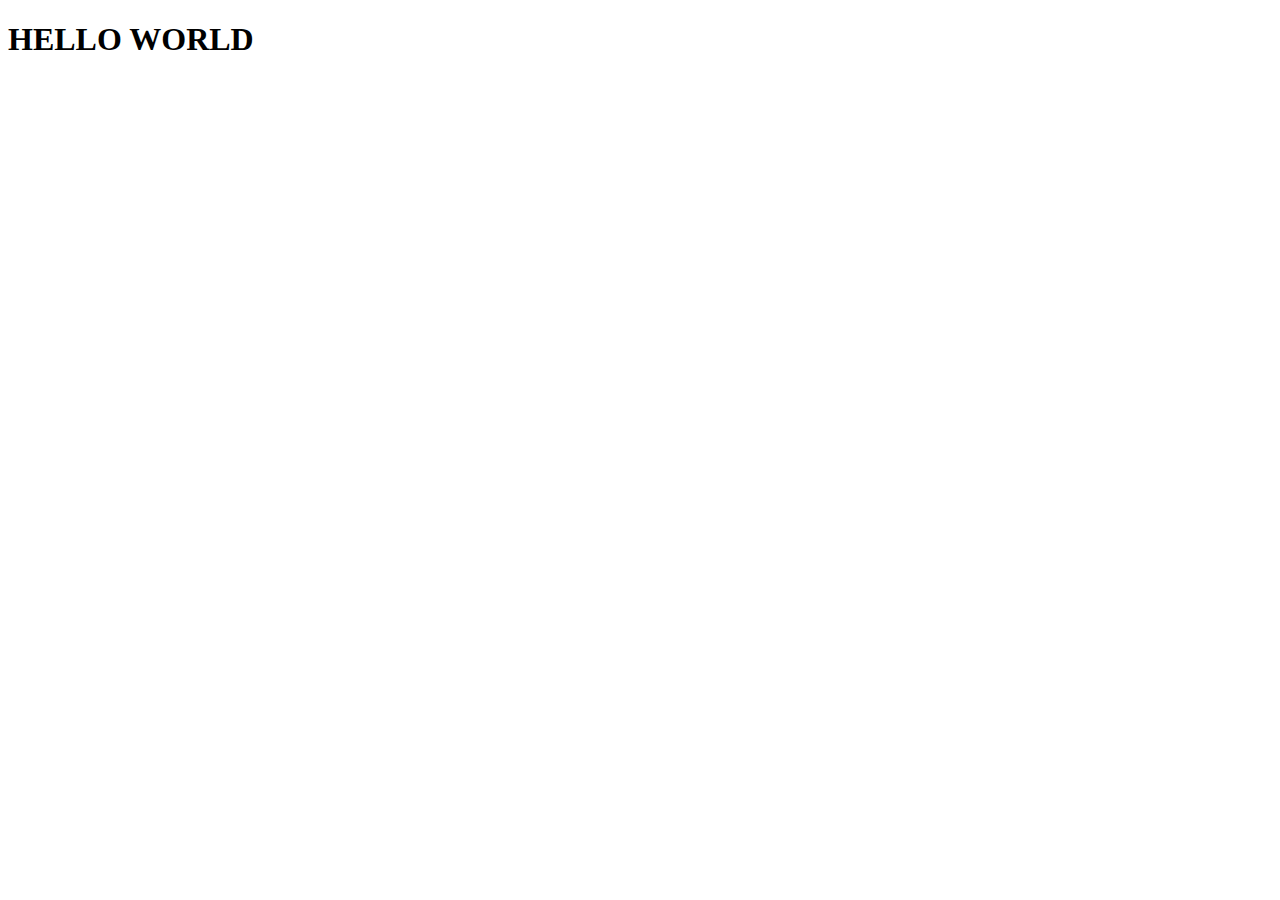
<file: Index.html>
<!DOCTYPE html>
<html lang="en">
<head>
    <meta charset="UTF-8">
    <meta name="viewport" content="width=device-width, initial-scale=1.0">
    <title>Document</title>
</head>
<body>
    <H1>HELLO WORLD</H1>
</body>
</html>
</file>
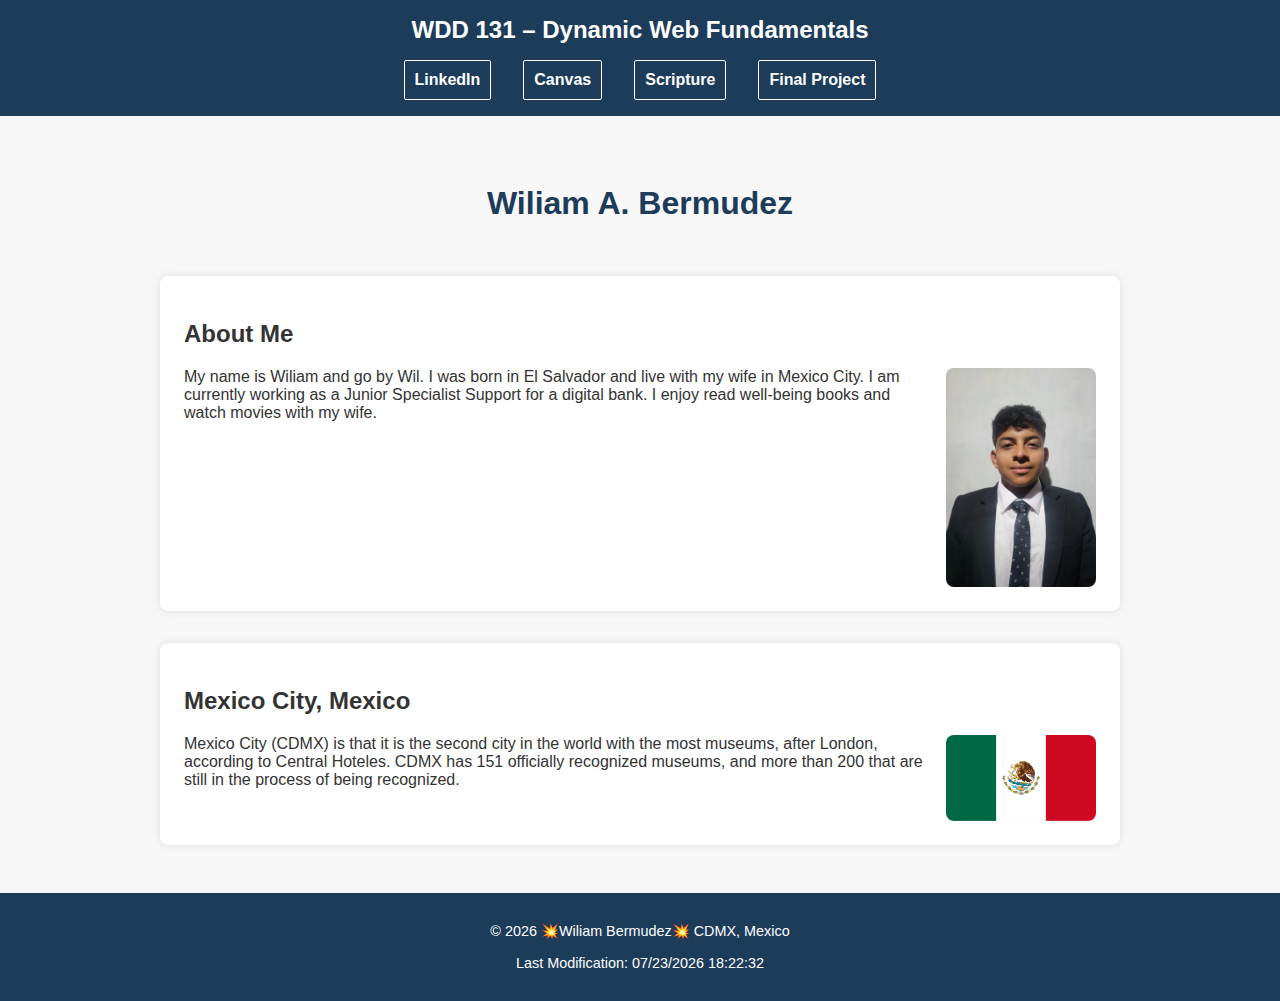
<file: index.html>
<!DOCTYPE html>
<html lang="en">
<head>
    <meta charset="UTF-8">
    <meta name="viewport" content="width=device-width, initial-scale=1.0">
    <meta name="author" content="Wiliam Bermudez">
    <link rel="stylesheet" href="styles/base.css" />
    <meta name="description" content="Home page of the following projet on the WDD 131 – Dynamic Web Fundamentals course by Wiliam Bermudez.
      It provides a brief review of everything to be discused later on focused on my  personal information">
    <title>WDD 131 – Dynamic Web Fundamentals – Wiliam Bermudez</title>
    <script src="scripts/getdates.js" defer></script>
</head>
<body>
    <header>
    <span id="course-title">WDD 131 – Dynamic Web Fundamentals</span>
    <nav>
      <a href="https://linkedin.com" target="_blank">LinkedIn</a>
      <a href="https://byupw.instructure.com/" target="_blank">Canvas</a>
      <a href="https://www.churchofjesuschrist.org/study/scriptures/bofm/1-ne/3?lang=eng&id=p7#p7" target="_blank">Scripture</a>
      <a href="#">Final Project</a>
    </nav>
  </header>

    <main>
      <h1>Wiliam A. Bermudez</h1>

      <section class="card">
        <h2>About Me</h2>
        <img src="images/Wiliam_Bermudez.jpg" alt="Wiliam Bermudez" />
        <p>My name is Wiliam and go by Wil. I was born in El Salvador and live with my wife in Mexico City.
          I am currently working as a Junior Specialist Support for a digital bank. I enjoy read well-being books and watch
          movies with my wife.</p>
      </section>

      <section class="card">
        <h2>Mexico City, Mexico</h2>
        <img src="images/Flag_of_Mexico.png" alt="Official Flag of Mexico" />
        <p>Mexico City (CDMX) is that it is the second city in the world with the most museums, after London,
           according to Central Hoteles. CDMX   has 151 officially recognized museums, and more than 200 that 
           are still in the process of being recognized.</p>
      </section>
    </main>

    <footer>
    <p>&copy; <span id="currentyear"></span> 💥Wiliam Bermudez💥 CDMX, Mexico</p>
    <p id="lastModified"></p>
  </footer>

</body>
</html>
</file>
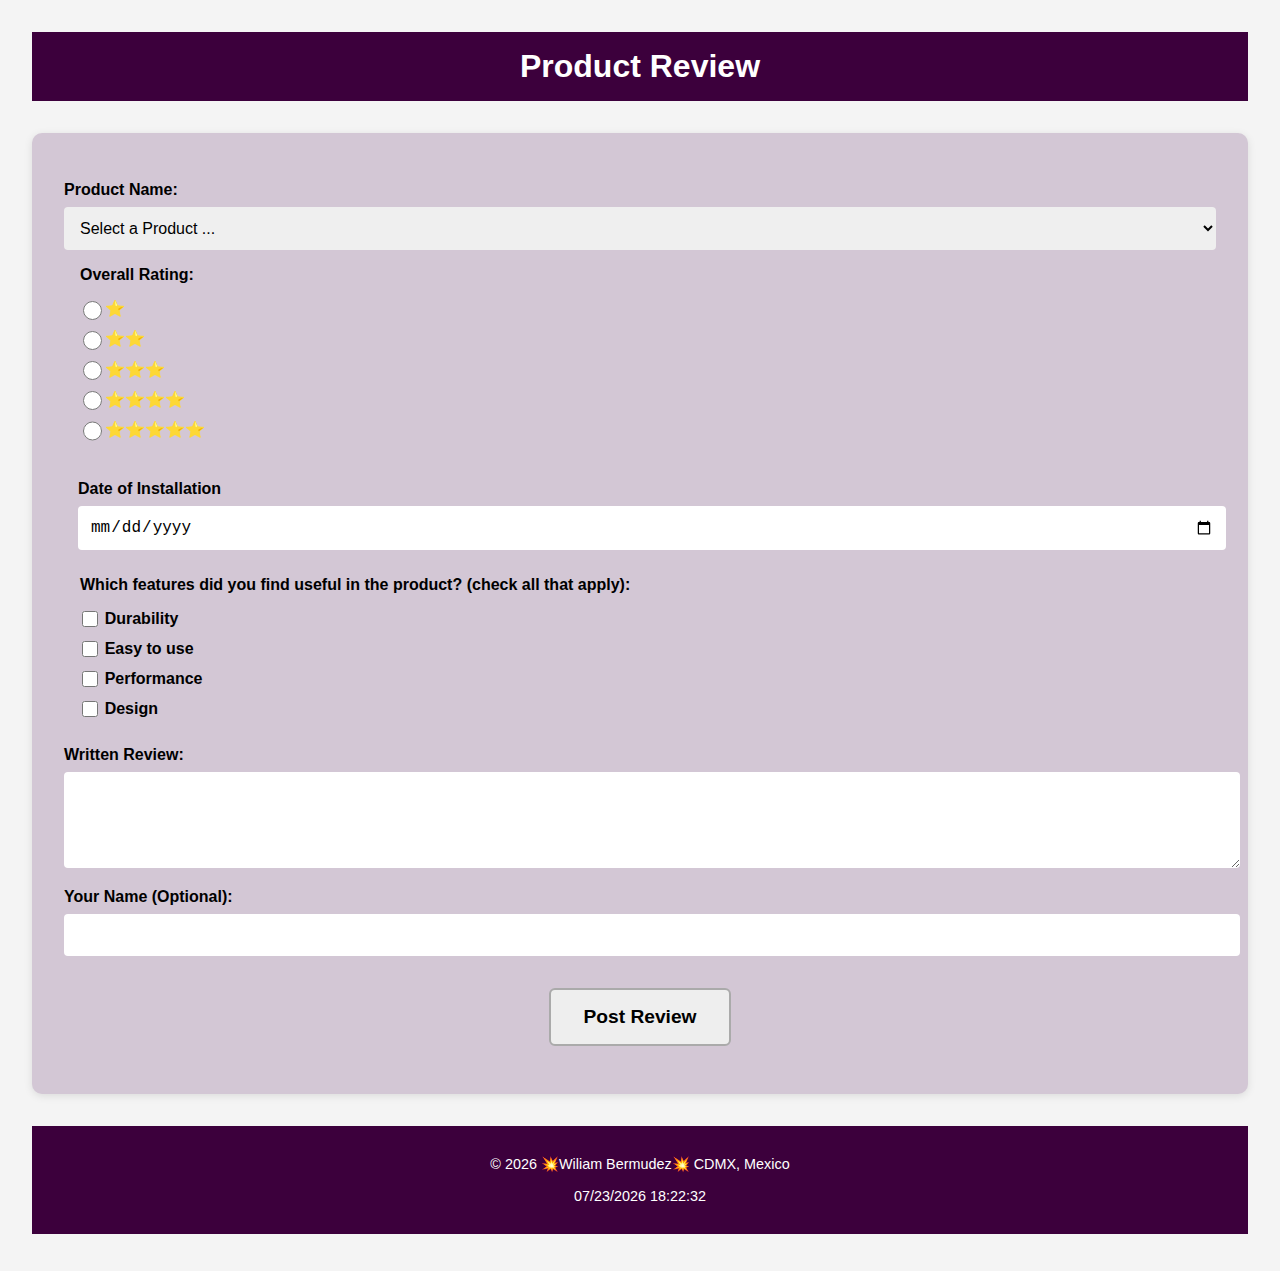
<file: form.html>
<!DOCTYPE html>
<html lang="en">
<head>
    <meta charset="UTF-8">
  <link rel="preconnect" href="https://fonts.googleapis.com">
  <link rel="preconnect" href="https://fonts.gstatic.com" crossorigin>
  <link href="https://fonts.googleapis.com/css2?family=Audiowide&family=Big+Shoulders:opsz,wght@10..72,100..900&family=Figtree:ital,wght@0,300..900;1,300..900&family=Lexend:wght@100..900&family=Montserrat:ital,wght@0,100..900;1,100..900&family=Quantico:ital,wght@0,400;0,700;1,400;1,700&display=swap" rel="stylesheet">
  <meta name="viewport" content="width=device-width, initial-scale=1.0">
  <meta name="author" content="Wiliam Bermudez">
  <meta name="description" content="The following page will show a form that allows you to send a revew about some products you may choose">
  <title>Product review</title>

  <link rel="stylesheet" href="styles/form.css">

  <script src="scripts/form.js" defer ></script>
</head>
<body>

        <h1>Product Review</h1>

    <form action="review.html" method="get">

    <label for="productName" id="tittle">Product Name:</label>
    <select id="productName" name="productName" required>
      <option value="" disabled selected>Select a Product ...</option>
      
    </select>
    
     <fieldset>
      <legend>Overall Rating:</legend>
      <label><input type="radio" name="rating" id="rating1" value="1" required /> ⭐</label>
      <label><input type="radio" name="rating" id="rating2" value="2"/> ⭐⭐</label>
      <label><input type="radio" name="rating" id="rating3" value="3"/> ⭐⭐⭐</label>
      <label><input type="radio" name="rating" id="rating4" value="4"/> ⭐⭐⭐⭐</label>
      <label><input type="radio" name="rating" id="rating5" value="5"/> ⭐⭐⭐⭐⭐</label>
    </fieldset>

    <fieldset>
        <label for="dateInstal">Date of Installation</label>
        <input type="date" name="dateInstal" id="dateInstal"  autocomplete="name" >
    </fieldset>
    
    <fieldset>
        <legend>Which features did you find useful in the product?
            (check all that apply):</legend>
        <label><input type="checkbox" id="feature2" name="features" value="durability" /> Durability</label>
        <label><input type="checkbox" id="feature1" name="features"  value="easy-to-use"> Easy to use</label>
        <label><input type="checkbox" id="feature3" name="features" value="performance" /> Performance</label>
        <label><input type="checkbox" id="feature4" name="features" value="design" /> Design</label>
    </fieldset>

    <label for="reviewText">Written Review:</label>
    <textarea id="reviewText" name="reviewText" rows="4" cols="40"></textarea>

    <label for="userName">Your Name (Optional):</label>
    <input type="text" id="userName" name="userName"  autocomplete="off" />

    
    <input type="submit" value="Post Review"/>
  </form>

  </form>



  <footer>
 <p>&copy; <span id="currentyear"></span> 💥Wiliam Bermudez💥 CDMX, Mexico</p>
    <p id="lastModified"></p>
  </footer>
</body>
</html>
</file>
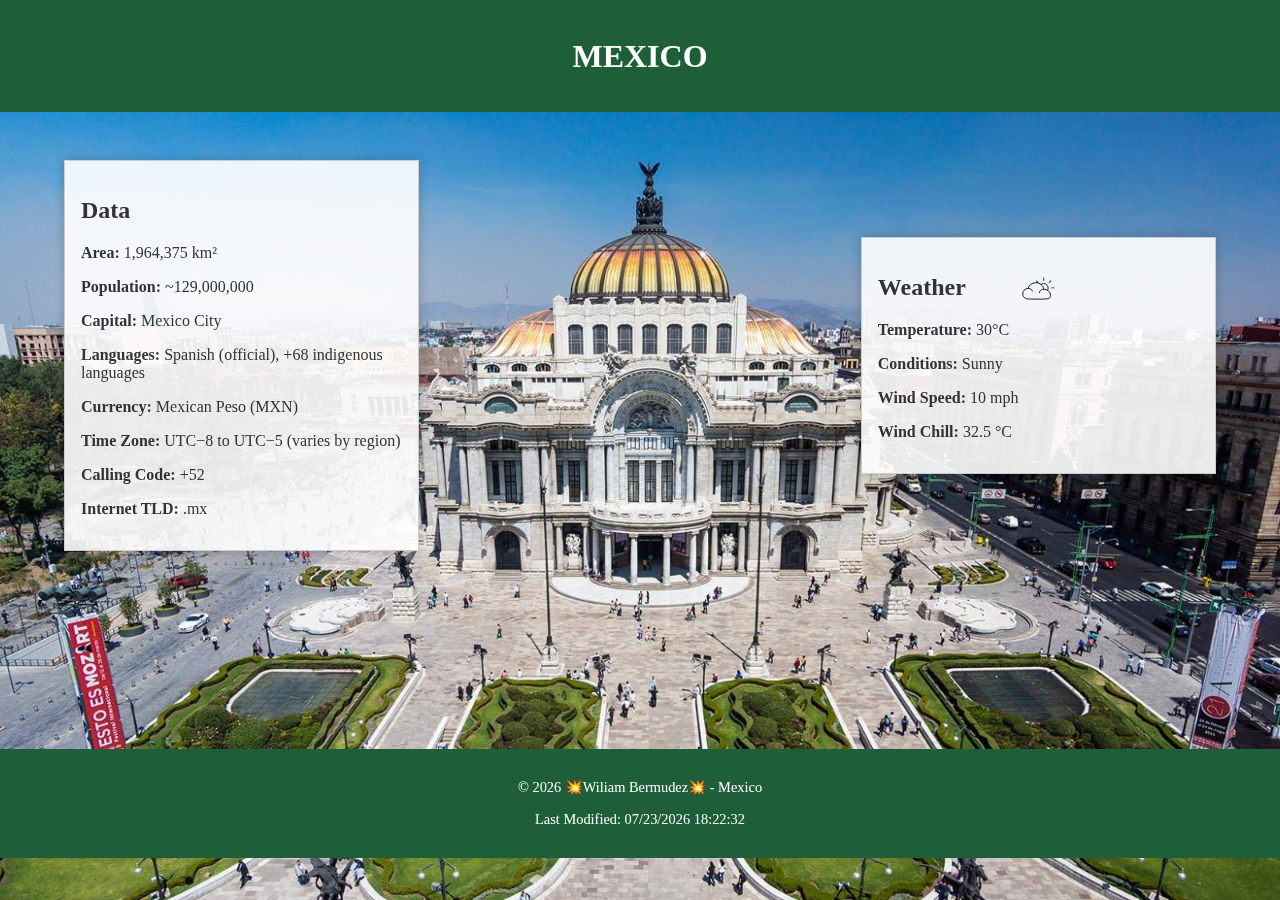
<file: place.html>
<!DOCTYPE html>
<html lang="en">
<head>
  <meta charset="UTF-8">
  <meta name="viewport" content="width=device-width, initial-scale=1.0" />
  <meta name="author" content="Wiliam Bermudez" />
  <meta name="description" content="The following page will show " />
  <title>Temple Album</title>
  <link rel="stylesheet" href="styles/place.css" />
  <script src="scripts/place.js" defer></script>
  <link rel="preconnect" href="https://fonts.googleapis.com">
    <link rel="preconnect" href="https://fonts.gstatic.com" crossorigin>
    <link href="https://fonts.googleapis.com/css2?family=Audiowide&family=Big+Shoulders:opsz,wght@10..72,100..900&family=Figtree:ital,wght@0,300..900;1,300..900&family=Lexend:wght@100..900&family=Quantico:ital,wght@0,400;0,700;1,400;1,700&display=swap" rel="stylesheet">
</head>
<body>

  <header>
    <h1>MEXICO</h1>
  </header>

  <!-- Imagen hero: visible como imagen en móvil, como fondo en desktop -->
  <picture class="hero">
    <source srcset="images/MexicoLarge.webp" media="(min-width: 768px)" />
    <source srcset="images/MexicoSmall.webp" media="(max-width: 767px)" />
    <img src="images/MexicoLarge.webp" alt="Mexico" />
  </picture>

  <main>
    <section class="data">
      <h2>Data</h2>
        <p><strong>Area:</strong> 1,964,375 km²</p>
        <p><strong>Population:</strong> ~129,000,000</p>
        <p><strong>Capital:</strong> Mexico City</p>
        <p><strong>Languages:</strong> Spanish (official), +68 indigenous languages</p>
        <p><strong>Currency:</strong> Mexican Peso (MXN)</p>
        <p><strong>Time Zone:</strong> UTC−8 to UTC−5 (varies by region)</p>
        <p><strong>Calling Code:</strong> +52</p>
        <p><strong>Internet TLD:</strong> .mx</p>
    </section>

    <section class="weather">
      <h2>Weather</h2>
      <img src="images/weather-icon.svg" alt="Weather Icon" class="mobile-icon"/>
      <p><strong>Temperature:</strong> <span id="temp">30</span>°C</p>
      <p><strong>Conditions:</strong> Sunny</p>
      <p><strong>Wind Speed:</strong> <span id="wind">10</span> mph</p>
      <p><strong>Wind Chill:</strong> <span id="windchill">Calculating...</span></p>
    </section>
  </main>

  <footer>
    <p>&copy; <span id="year"></span> 💥Wiliam Bermudez💥 - Mexico</p>
    <p>Last Modified: <span id="lastModified"></span></p>
  </footer>

</body>
</html>
</file>
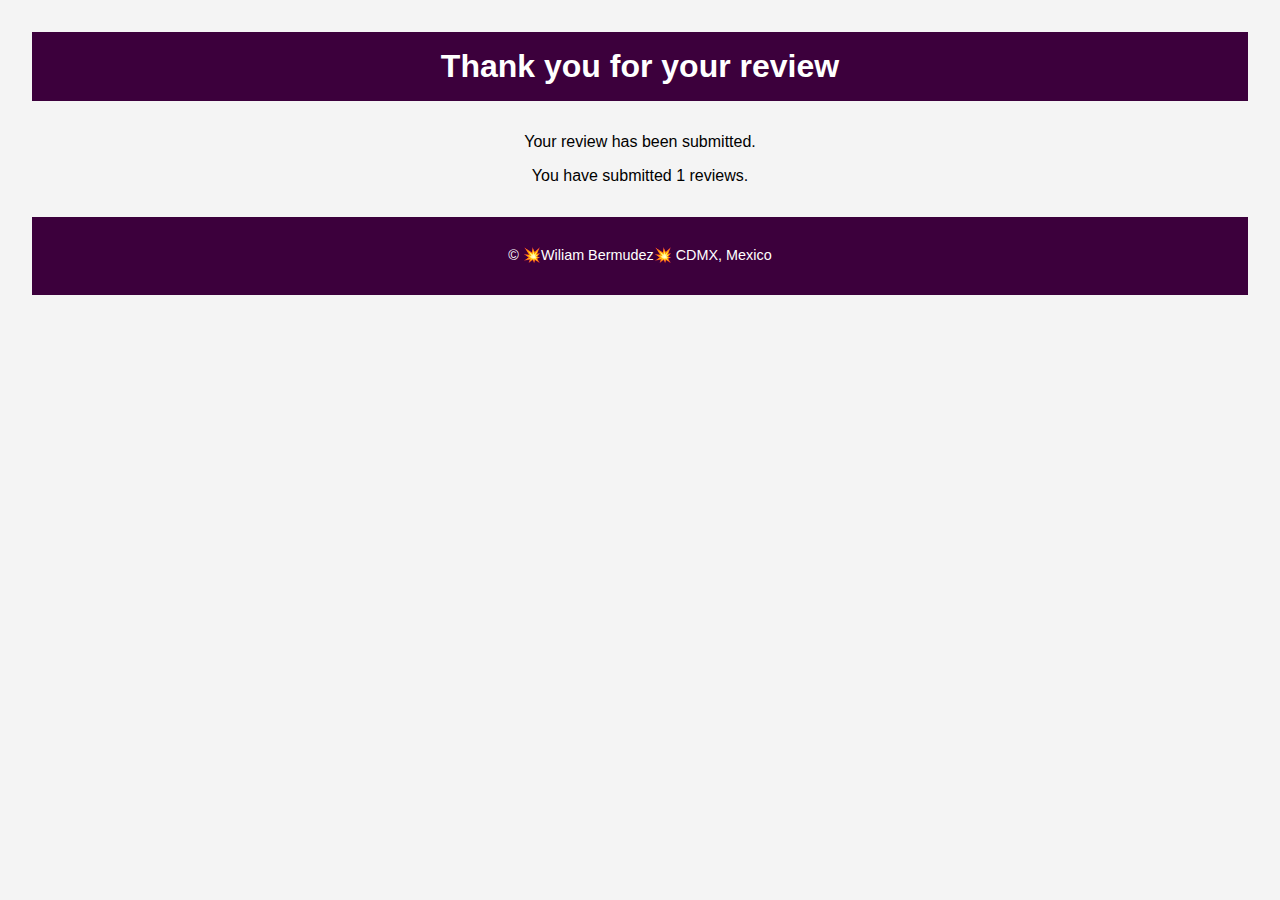
<file: review.html>
<!DOCTYPE html>
<html lang="en">
<head>
    <meta charset="UTF-8">
  <link rel="preconnect" href="https://fonts.googleapis.com">
  <link rel="preconnect" href="https://fonts.gstatic.com" crossorigin>
  <link href="https://fonts.googleapis.com/css2?family=Audiowide&family=Big+Shoulders:opsz,wght@10..72,100..900&family=Figtree:ital,wght@0,300..900;1,300..900&family=Lexend:wght@100..900&family=Montserrat:ital,wght@0,100..900;1,100..900&family=Quantico:ital,wght@0,400;0,700;1,400;1,700&display=swap" rel="stylesheet">
  <meta name="viewport" content="width=device-width, initial-scale=1.0">
  <meta name="author" content="Wiliam Bermudez">
  <meta name="description" content="The following page will show a great gallery of 9 pictures of the temples around the world">
  <title>Form</title>

  <link rel="stylesheet" href="styles/form.css">

  <script src="scripts/form.js" defer ></script>
</head>
<body>
  <h1>Thank you for your review</h1>
  <div id="thanks">
    
    <p>Your review has been submitted.</p>
    <p>You have submitted <span id="counter"></span> reviews.</p>
  </div>  


  <script>

    
    let count = Number(localStorage.getItem("reviewCount")) || 0;
    count++;
    localStorage.setItem("reviewCount", count);
    document.getElementById("counter").textContent = count;

  </script>
  <footer>
 <p>&copy; <span id="currentyear"></span> 💥Wiliam Bermudez💥 CDMX, Mexico</p>
    <p id="lastModified"></p>
  </footer> 
</body>
</html>
</file>
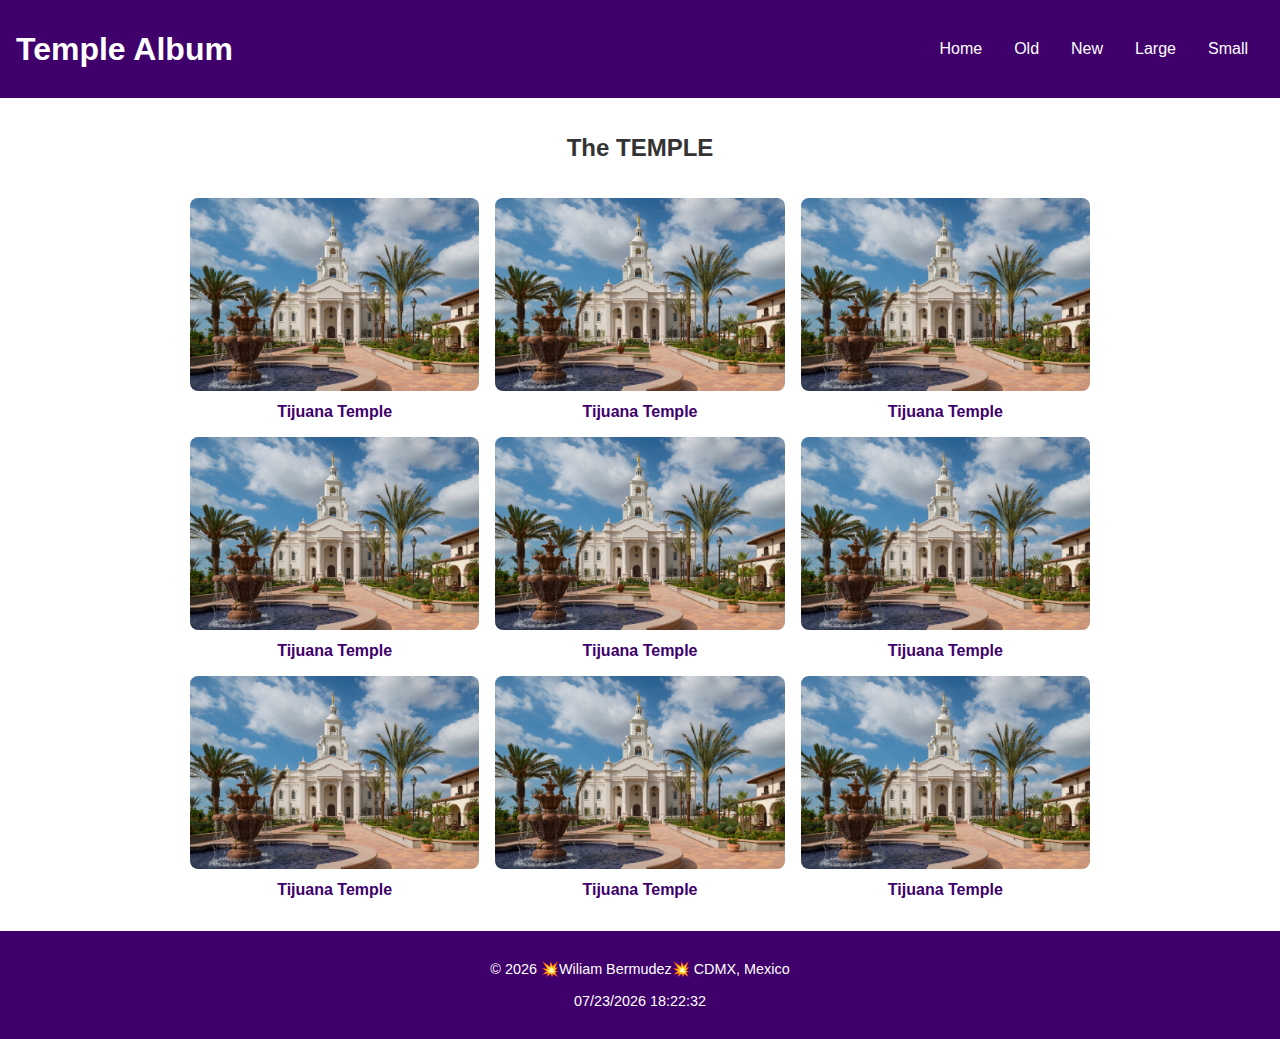
<file: temples.html>
<!DOCTYPE html>
<html lang="en">
<head>
  <meta charset="UTF-8">
  <meta name="viewport" content="width=device-width, initial-scale=1.0">
  <meta name="author" content="Wiliam Bermudez">
  <meta name="description" content="The following page will show a great gallery of 9 pictures of the temples around the world">
  <title>Temple Album</title>

  <!-- CSS -->
  <link rel="stylesheet" href="styles/temples.css">
  <link rel="stylesheet" href="styles/temples-large.css" media="screen and (min-width: 768px)">

  <!-- JS -->
  <script src="scripts/temples.js" defer></script>
</head>
<body>

  <header>
    <h1>Temple Album</h1>
    <button id="hamburger" aria-label="Toggle Navigation"></button>
    <nav id="navMenu">
      <a href="#">Home</a>
      <a href="#">Old</a>
      <a href="#">New</a>
      <a href="#">Large</a>
      <a href="#">Small</a>
    </nav>
  </header>

  <main>
    <h2>The TEMPLE</h2>
    <section class="gallery">
      <!-- 9 temple figures -->
      <figure><img src="images/Templo_Tijuana_Mexico.jpg" alt="Tijuana Temple"><figcaption>Tijuana Temple</figcaption></figure>
      <figure><img src="images/Templo_Tijuana_Mexico.jpg" alt="Tijuana Temple"><figcaption>Tijuana Temple</figcaption></figure>
      <figure><img src="images/Templo_Tijuana_Mexico.jpg" alt="Tijuana Temple"><figcaption>Tijuana Temple</figcaption></figure>
      <figure><img src="images/Templo_Tijuana_Mexico.jpg" alt="Tijuana Temple"><figcaption>Tijuana Temple</figcaption></figure>
      <figure><img src="images/Templo_Tijuana_Mexico.jpg" alt="Tijuana Temple"><figcaption>Tijuana Temple</figcaption></figure>
      <figure><img src="images/Templo_Tijuana_Mexico.jpg" alt="Tijuana Temple"><figcaption>Tijuana Temple</figcaption></figure>
      <figure><img src="images/Templo_Tijuana_Mexico.jpg" alt="Tijuana Temple"><figcaption>Tijuana Temple</figcaption></figure>
      <figure><img src="images/Templo_Tijuana_Mexico.jpg" alt="Tijuana Temple"><figcaption>Tijuana Temple</figcaption></figure>
      <figure><img src="images/Templo_Tijuana_Mexico.jpg" alt="Tijuana Temple"><figcaption>Tijuana Temple</figcaption></figure>
    </section>
  </main>

  <footer>
 <p>&copy; <span id="currentyear"></span> 💥Wiliam Bermudez💥 CDMX, Mexico</p>
    <p id="lastModified"></p>
  </footer>

</body>
</html>
</file>
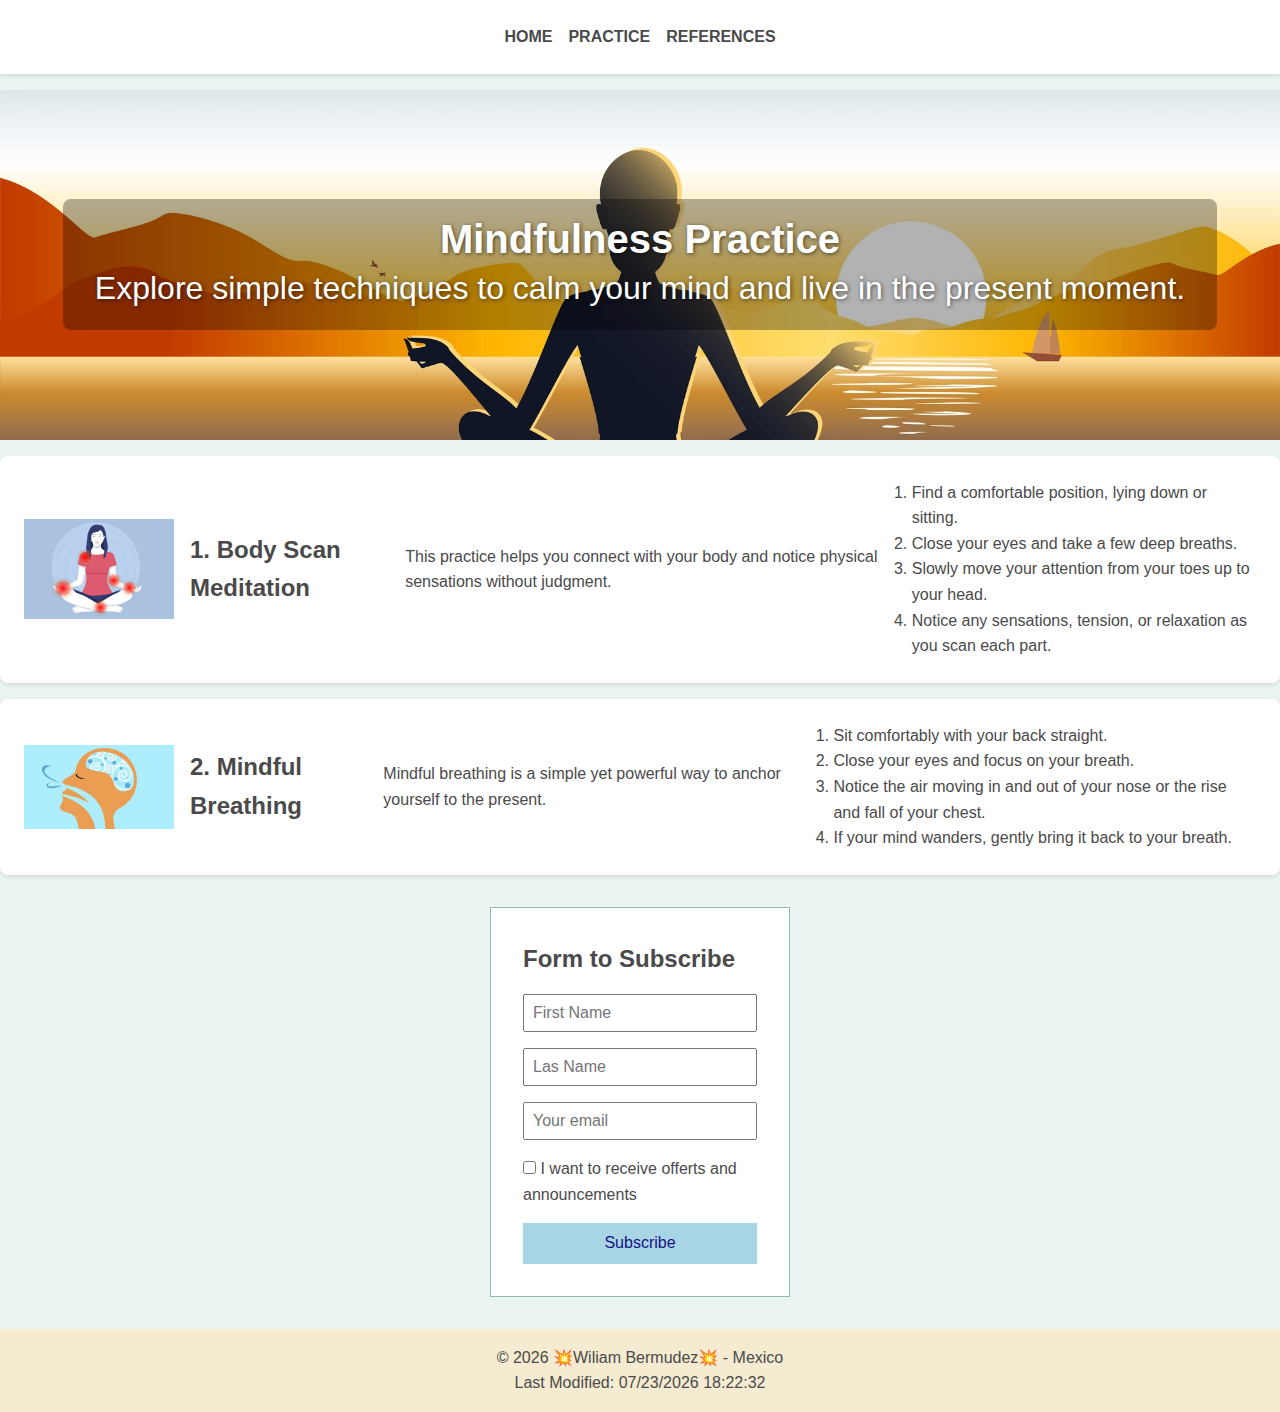
<file: project/practice.html>
<!DOCTYPE html>
<html lang="en">
<head>
  <meta charset="UTF-8">
  <meta name="viewport" content="width=device-width, initial-scale=1.0">
  <link rel="preconnect" href="https://fonts.googleapis.com">
    <link rel="preconnect" href="https://fonts.gstatic.com" crossorigin>
    <link href="https://fonts.googleapis.com/css2?family=Audiowide&family=Big+Shoulders:opsz,wght@10..72,100..900&family=Figtree:ital,wght@0,300..900;1,300..900&family=Intel+One+Mono:ital,wght@0,300..700;1,300..700&family=Lexend:wght@100..900&family=Montserrat:ital,wght@0,100..900;1,100..900&family=Quantico:ital,wght@0,400;0,700;1,400;1,700&family=Quicksand:wght@300..700&display=swap" rel="stylesheet">
  <meta name="author" content="Wiliam Bermudez">
  <meta name="description" content="The following page provides with a little preview of the mindfulness.
  It includes some practices, excersises and ideas for self improvement and growing. Also, it provides a form to subscribe to the best mindfulness course">
  <link rel="stylesheet" href="styles/project.css">
  <script src="scripts/project.js" defer></script>
  <title>Quiet Bloom  - Practice</title>
</head>
<body>
    <header>
    <nav class="nav-bar">
      <button class="hamburger" aria-label="Toggle navigation">&#9776;</button>
      <a href="project.html">HOME</a>
      <a href="#">PRACTICE</a>
      <a href="references.html">REFERENCES</a>
    </nav>
  </header>


   <main class="content">

        <section class="hero">
            <img src="images/P_background.webp" alt="Background" class="hero-bg" loading="lazy" />
            <div class="hero-content">
              <h1>Mindfulness Practice </h1>
              <p>Explore simple techniques to calm your mind and live in the present moment.</p> 
            </div>
        </section>


        <section class="practice-section">
            <article class="technique">
                <img class="body-scan" src="images/bodyScan.jpg" alt="BodyScanMeditation" loading="lazy">

                <h2>1. Body Scan Meditation</h2>
                <p>This practice helps you connect with your body and notice physical sensations without judgment.</p>
                <ol>
                    <li>Find a comfortable position, lying down or sitting.</li>
                    <li>Close your eyes and take a few deep breaths.</li>
                    <li>Slowly move your attention from your toes up to your head.</li>
                    <li>Notice any sensations, tension, or relaxation as you scan each part.</li>
                </ol>
            </article>

            <article class="technique">
              <img class="body-scan" src="images/mindfulBreathing.jpeg" alt="BodyScanMeditation" loading="lazy">
                <h2>2. Mindful Breathing</h2>
                <p>Mindful breathing is a simple yet powerful way to anchor yourself to the present.</p>
                <ol>
                    <li>Sit comfortably with your back straight.</li>
                    <li>Close your eyes and focus on your breath.</li>
                    <li>Notice the air moving in and out of your nose or the rise and fall of your chest.</li>
                    <li>If your mind wanders, gently bring it back to your breath.</li>
                </ol>
            </article>
            </section>
          <section class="subscribe">
              <form>
                <h2>Form to Subscribe</h2>
                <input type="text" placeholder="First Name" required />
                <input type="text" placeholder="Las Name" required />
                <input type="email" placeholder="Your email" required />
                <label><input type="checkbox" name="Promotions" value="yes"> I want to receive offerts and announcements</label>
                <button type="submit">Subscribe</button>
              </form>
          </section>

        
    </main>

    <footer>
    <p>&copy; <span id="year"></span> 💥Wiliam Bermudez💥 - Mexico</p>
    <p>Last Modified: <span id="lastModified"></span></p>
  </footer>
</body>
</html>
</file>
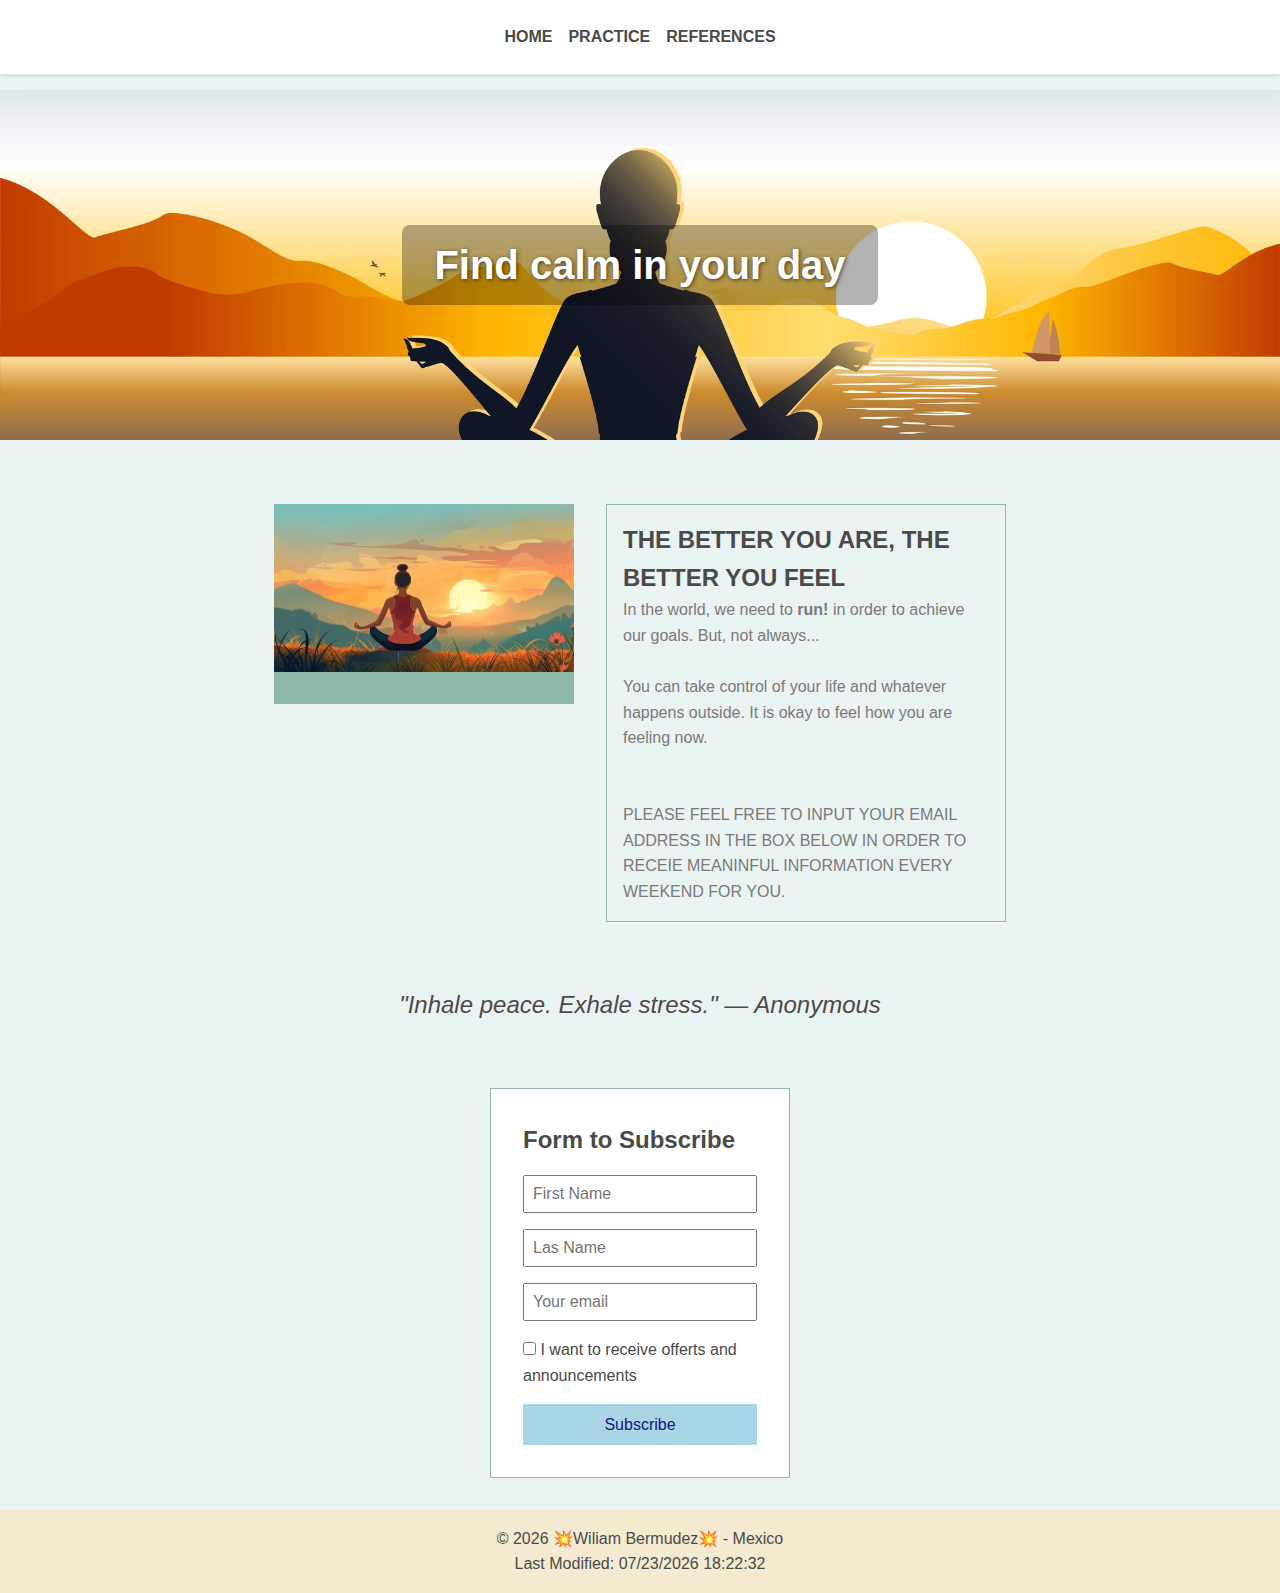
<file: project/project.html>
<!DOCTYPE html>
<html lang="en">
<head>
    <meta charset="UTF-8">
  <meta name="viewport" content="width=device-width, initial-scale=1.0">
  <link rel="preconnect" href="https://fonts.googleapis.com">
<link rel="preconnect" href="https://fonts.gstatic.com" crossorigin>
<link href="https://fonts.googleapis.com/css2?family=Audiowide&family=Big+Shoulders:opsz,wght@10..72,100..900&family=Figtree:ital,wght@0,300..900;1,300..900&family=Intel+One+Mono:ital,wght@0,300..700;1,300..700&family=Lexend:wght@100..900&family=Montserrat:ital,wght@0,100..900;1,100..900&family=Quantico:ital,wght@0,400;0,700;1,400;1,700&family=Quicksand:wght@300..700&display=swap" rel="stylesheet">
  <meta name="author" content="Wiliam Bermudez">
  <meta name="description" content="The following page provides with a little preview of the mindfulness.
  It includes some practices, excersises and ideas for self improvement and growing. Also, it provides a form to subscribe to the best mindfulness course">
  <link rel="stylesheet" href="styles/project.css">
  <script src="scripts/project.js" defer></script>
  <title>Quiet Bloom  - Self Development</title>
</head>
<body>
  <header>
    <nav class="nav-bar">
      <button class="hamburger" aria-label="Toggle navigation">&#9776;</button>
      <a href="#">HOME</a>
      <a href="practice.html">PRACTICE</a>
      <a href="references.html">REFERENCES</a>
    </nav>
  </header>

  <section class="hero">
    <img src="images/P_background.webp" alt="Background" class="hero-bg" loading="lazy" />
    <div class="hero-content">
      <h1>Find calm in your day</h1>
    </div>
  </section>

 <section class="content-section">
    <div class="image-placeholder"><img  src="images/Content-img.jpg" alt="Meditation" loading="lazy"></div>
    <div class="text-content">
      <h2>THE BETTER YOU ARE, THE BETTER YOU FEEL</h2>
      <p class="subtitle">In the world, we need to <strong>run!</strong> in order to achieve our goals. But, not always... <br><br>
      You can take control of your life and whatever happens outside. It is okay to feel how you are feeling now. <br><br><br>
    
    PLEASE FEEL FREE TO INPUT YOUR EMAIL ADDRESS IN THE BOX BELOW IN ORDER TO RECEIE MEANINFUL INFORMATION EVERY WEEKEND FOR YOU.</p>
    </div>
  </section>

  <section class="quote">
    <blockquote></blockquote>
  </section>

  <section class="subscribe">
    <form>
      <h2>Form to Subscribe</h2>
      <input type="text" placeholder="First Name" required />
      <input type="text" placeholder="Las Name" required />
      <input type="email" placeholder="Your email" required />
      <label><input type="checkbox" name="Promotions" value="yes"> I want to receive offerts and announcements</label>
      <button type="submit">Subscribe</button>
    </form>
  </section>

  <footer>
    <p>&copy; <span id="year"></span> 💥Wiliam Bermudez💥 - Mexico</p>
    <p>Last Modified: <span id="lastModified"></span></p>
  </footer>
</body>
</html>
</file>
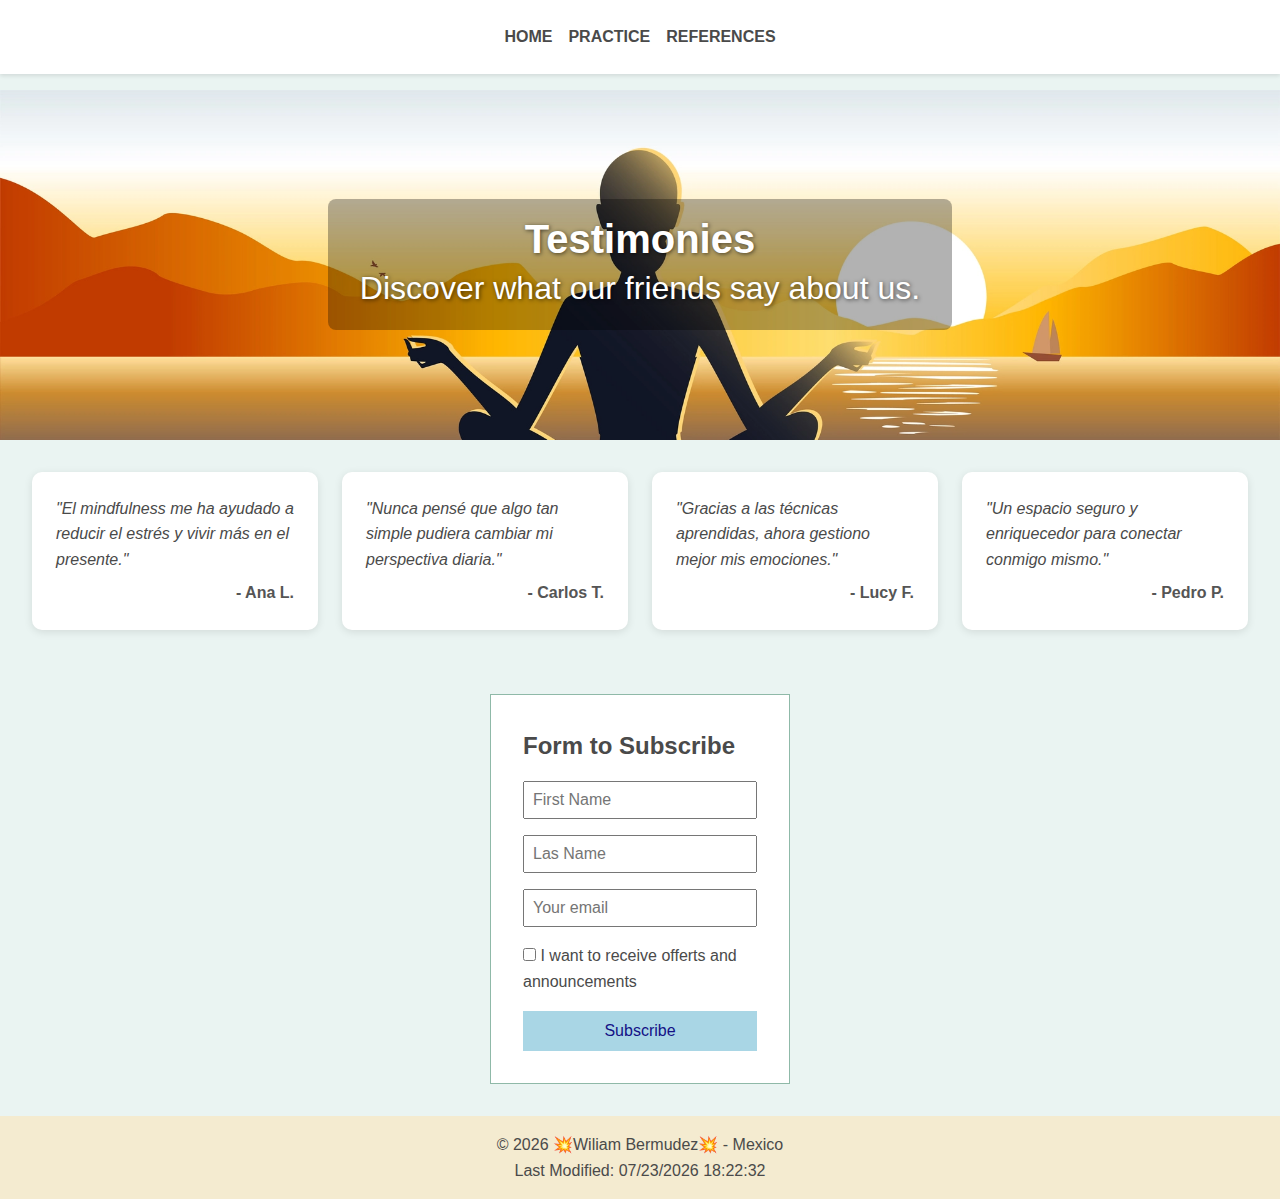
<file: project/references.html>
<!DOCTYPE html>
<html lang="en">
<head>
  <meta charset="UTF-8">
  <meta name="viewport" content="width=device-width, initial-scale=1.0">
  <link rel="preconnect" href="https://fonts.googleapis.com">
<link rel="preconnect" href="https://fonts.gstatic.com" crossorigin>
<link href="https://fonts.googleapis.com/css2?family=Audiowide&family=Big+Shoulders:opsz,wght@10..72,100..900&family=Figtree:ital,wght@0,300..900;1,300..900&family=Intel+One+Mono:ital,wght@0,300..700;1,300..700&family=Lexend:wght@100..900&family=Montserrat:ital,wght@0,100..900;1,100..900&family=Quantico:ital,wght@0,400;0,700;1,400;1,700&family=Quicksand:wght@300..700&display=swap" rel="stylesheet">
  <meta name="author" content="Wiliam Bermudez">
  <meta name="description" content="The following page provides with a little preview of the mindfulness.
  It includes some practices, excersises and ideas for self improvement and growing. Also, it provides a form to subscribe to the best mindfulness course">
  <link rel="stylesheet" href="styles/project.css">
  <script src="scripts/project.js" defer></script>
  <title>Quiet Bloom  - References</title>
</head>
<body>

    <header>
    <nav class="nav-bar">
      <button class="hamburger" aria-label="Toggle navigation">&#9776;</button>
      <a href="project.html">HOME</a>
      <a href="practice.html">PRACTICE</a>
      <a href="references.html">REFERENCES</a>
    </nav>
    </header>
     
  <main>

    <section class="hero">
            <img src="images/P_background.webp" alt="Background" class="hero-bg" loading="lazy" />
            <div class="hero-content">
                <h1>Testimonies</h1>
                <p>Discover what our friends say about us.</p> 
            </div>
        </section>

    <section class="testimonials" id="testimonialsContainer">
      
    </section>

    <section class="subscribe">
              <form>
                <h2>Form to Subscribe</h2>
                <input type="text" placeholder="First Name" required />
                <input type="text" placeholder="Las Name" required />
                <input type="email" placeholder="Your email" required />
                <label><input type="checkbox" name="Promotions" value="yes"> I want to receive offerts and announcements</label>
                <button type="submit">Subscribe</button>
              </form>
    </section>
  </main>
    
  <footer>
    <p>&copy; <span id="year"></span> 💥Wiliam Bermudez💥 - Mexico</p>
    <p>Last Modified: <span id="lastModified"></span></p>
  </footer>
</body>
</html>
</file>
<file: styles/base.css>
body {
  font-family: 'Open Sans', sans-serif;
  margin: 0;
  padding: 0;
  background-color: #f7f7f7;
  color: #333;
}

header {
  background-color: #1c3c5a;
  color: white;
  padding: 1rem;
  text-align: center;
}

#course-title {
  display: block;
  font-size: 1.5rem;
  font-weight: bold;
}

nav {
  display: flex;
  justify-content: center;
  gap: 2rem;
  margin-top: 1rem;
}

nav a {
  color: white;
  text-decoration: none;
  font-weight: bold;
  padding: 10px;
  margin: 0px;
  border: 1px solid white;
  border-radius: 2px;
}

nav a:hover {
  text-decoration: underline;
  color: #ffcc00;
}

main {
  max-width: 960px;
  margin: 2rem auto;
  padding: 1rem;
  display: grid;
  gap: 2rem;
}

h1 {
  text-align: center;
  color: #1c3c5a;
}

.card {
  background-color: white;
  border-radius: 8px;
  padding: 1.5rem;
  box-shadow: 0 0 10px rgba(0, 0, 0, 0.1);
}

.card img {
  max-width: 150px;
  float: right;
  margin-left: 1rem;
  border-radius: 8px;
}

footer {
  background-color: #1c3c5a;
  color: white;
  text-align: center;
  padding: 1rem;
  font-size: 0.9rem;
}
</file>
<file: styles/form.css>
/* General Page Styles */
body {
  font-family: 'Segoe UI', Tahoma, Geneva, Verdana, sans-serif;
  margin: 0;
  background-color: #f4f4f4;
  color: #000;
}

/* Header */
h1 {
  background-color: #3c003c;
  color: white;
  text-align: center;
  padding: 1rem 0;
  margin: 2rem ;
}

/* Form Container */
form {
  background-color: #d3c7d5;
  padding: 2rem;
  margin: 2rem;
  border-radius: 10px;
  box-shadow: 0 2px 8px rgba(0,0,0,0.1);
}

/* Labels & Inputs */
label {
  font-weight: bold;
  display: block;
  margin-top: 1rem;
}

input[type="text"],
input[type="date"],
select,
textarea {
  width: 100%;
  padding: 0.75rem;
  margin-top: 0.5rem;
  border: none;
  border-radius: 4px;
  font-size: 1rem;
}

/* Optional Text */
label span.optional {
  font-weight: normal;
  font-style: italic;
  color: darkblue;
  margin-left: 4px;
}

/* Checkboxes */
fieldset {
  border: none;
  margin-top: 1rem;
}

fieldset label {
  display: flex;
  align-items: center;
  margin-top: 0.5rem;
}

input[type="checkbox"] {
  width: 1.2em;
  height: 1.2em;
  margin-right: 0.5em;
}

/* Rating Stars */
fieldset legend {
  font-weight: bold;
  margin-top: 1rem;
}

fieldset.rating label {
  display: inline-block;
  font-size: 1.5rem;
  margin-right: 0.5rem;
}

input[type="radio"] {
  width: 1.2rem;
  height: 1.2rem;
}

/* Submit Button */
input[type="submit"] {
  display: block;
  margin: 2rem auto 1rem auto;
  padding: 1rem 2rem;
  background-color: #eee;
  color: #000;
  font-size: 1.2rem;
  font-weight: bold;
  border: 2px solid #aaa;
  border-radius: 6px;
  cursor: pointer;
}

input[type="submit"]:hover {
  background-color: #ddd;
}


#thanks {
  text-align: center;
}

/* Footer */
footer {
  background-color: #3c003c;
  color: white;
  text-align: center;
  padding: 1rem;
  font-size: 0.9rem;
  padding: 1rem 0;
  margin: 2rem ;
}

footer .flower {
  font-size: 1.1rem;
}
</file>
<file: styles/place.css>
:root {
  --main-color: #1e5f39;
  --bg-light: #fdfdfd;
  --text-dark: #333;
}

* {
  box-sizing: border-box;
}

html, body {
  margin: 0;
  padding: 0;
  height: 100%;
}

body {
  
  color: var(--text-dark);
  padding: 1rem;
}

/* Header and Footer */
footer {
  text-align: center;
  background-color: var(--main-color);
  color: rgb(255, 255, 255);
  padding: 1rem;
  width: 102.5%;
  margin-left: -1.25%;
}

header{
  text-align: center;
  background-color: var(--main-color);
  color: rgb(255, 255, 255);
  margin-top: -1.25%;
  width: 102.5%;
  margin-left: -1.25%;
  padding: 1rem;
}

footer {
  font-size: 0.9rem;
}

/* Main layout */
main {
  display: flex;
  flex-direction: column;
  align-items: center;
  position: relative;
  z-index: 1;
}

/* Hero image default (mobile - normal flow) */
.hero {
  display: block;
  width: 100%;
  margin-bottom: 1rem;
}

.hero img {
  width: 100%;
  height: auto;
  display: block;
}

/* Sections */
section.data, section.weather {
  margin: 1rem;
  padding: 1rem;
  border: 1px solid #ccc;
  width: 90%;
  max-width: 600px;
  background-color: white;
}

.weather h2::after {
  margin-left: 0.5rem;
}

.mobile-icon {
  vertical-align: middle;
  margin-left: 8.5rem;
  margin-top: -6.5rem;
  margin-bottom: -5.5rem;
}

.weather h2 {
    margin-bottom: -0.9rem;

}
/* Desktop layout */
@media (min-width: 768px) {
  .hero {
    position: fixed;
    top: 0;
    left: 0;
    width: 100vw;
    height: 100vh;
    z-index: -1;
    overflow: hidden;
    margin: 0;
  }

  .hero img {
    width: 100%;
    height: 100%;
    object-fit: cover;
  }

  main {
    flex-direction: row;
    justify-content: space-between;
    flex-wrap: wrap;
    padding: 2rem;
  }

  section.data {
    width: 30%;
    margin-right: auto;
    background-color: rgba(255, 255, 255, 0.9);
    box-shadow: 0 0 10px rgba(0,0,0,0.2);
  }

  section.weather {
    width: 30%;
    margin-left: auto;
    background-color: rgba(255, 255, 255, 0.9);
    box-shadow: 0 0 10px rgba(0,0,0,0.2);
  }

  footer {
  text-align: center;
  background-color: var(--main-color);
  color: rgb(255, 255, 255);
  padding: 1rem;
  width: 102.5%;
  margin-left: -1.25%;
  margin-top: 12%;
}

header{
  text-align: center;
  background-color: var(--main-color);
  color: rgb(255, 255, 255);
  margin-top: -1.25%;
  width: 102.5%;
  margin-left: -1.25%;
  padding: 1rem;
}
}
</file>
<file: styles/temples.css>
body {
  font-family: 'Montserrat', sans-serif;
  margin: 0;
  background: #fff;
  color: #333;
}

header {
  background-color: #40006b;
  color: white;
  padding: 1rem;
  display: flex;
  justify-content: space-between;
  align-items: center;
  position: relative;
}

header h1 {
  margin: 0;
}

#hamburger {
  width: 30px;
  height: 24px;
  background: none;
  border: none;
  cursor: pointer;
  position: relative;
  z-index: 10;
  display: block;
}

#hamburger::before,
#hamburger::after {
  content: '';
  position: absolute;
  width: 100%;
  height: 4px;
  background-color: white;
  left: 0;
  transition: all 0.3s ease-in-out;
}


#hamburger::before {
  top: 0;
}

#hamburger::after {
  top: 12px;
  box-shadow: 0 8px 0 white; 
}

#hamburger.open::before {
  transform: rotate(45deg);
  top: 12px;
}

#hamburger.open::after {
  transform: rotate(-45deg);
  top: 12px;
  box-shadow: none;
}

/* NAV */
#navMenu {
  display: none;
  flex-direction: column;
  background-color: #40006b;
  padding: 1rem;
  position: absolute;
  top: 100%;
  left: 0;
  right: 0;
  z-index: 5;
}

#navMenu.visible {
  display: flex !important;
}

#navMenu a {
  color: white;
  text-decoration: none;
  padding: 0.5rem 0;
}

#navMenu a:hover {
  text-decoration: underline;
}

/* Main */
main {
  max-width: 900px;
  margin: 0 auto;
  padding: 1rem;
  text-align: center;
}

.gallery {
  display: grid;
  grid-template-columns: 1fr;
  gap: 1rem;
  padding: 1rem 0;
}

figure {
  margin: 0;
}

img {
  width: 100%;
  height: auto;
  border-radius: 8px;
}

figcaption {
  margin-top: 0.5rem;
  font-weight: bold;
  color: #40006b;
}

/* Footer */
footer {
  background-color: #40006b;
  color: white;
  text-align: center;
  padding: 1rem;
  font-size: 0.9rem;
}
</file>
<file: styles/temples-large.css>
@media screen and (min-width: 700px) {
  #hamburger {
    display: none;
  }

  #navMenu {
    display: flex;
    flex-direction: row;
    justify-content: flex-end;
    background: none;
    position: relative;
  }

  #navMenu a { 
    color: white;
    margin-left: 2rem;
    padding: 0.5rem 0;
  }

  .gallery {
    grid-template-columns: repeat(auto-fit, minmax(250px, 1fr));
  }
}
</file>
<file: project/styles/project.css>
:root {
  --color-bg: #EAF4F2;
  --color-text-primary: #4A4A4A;
  --color-text-secondary: #7A7A7A;
  --color-accent1: #8FB9A8;
  --color-accent2: #F4EBD0;
  --color-btn: #A9D6E5;
  --color-btn-hover: #76C4D2;
  --color-white: #ffffff;
}

* {
  margin: 0;
  padding: 0;
  box-sizing: border-box;
}

body {
  background-color: var(--color-bg);
  color: var(--color-text-primary);
  line-height: 1.6;
  padding: 1rem;
  font-family: Arial, sans-serif;
}

header {
  background-color: var(--color-white);
  padding: 1rem;
  text-align: center;
  box-shadow: 0 2px 4px rgba(0,0,0,0.1);
  position: relative;
}

.nav-bar {
  display: flex;
  flex-wrap: wrap;
  justify-content: center;
  gap: 1rem;
  align-items: center;
}

.nav-bar a {
  text-decoration: none;
  color: var(--color-text-primary);
  font-weight: bold;
  padding: 0.5rem 0;
}

.nav-bar a:hover {
  border-bottom: solid 2px #085e17;
  color: #085e17;
}

.hamburger {
  display: none;
  background: none;
  border: none;
  font-size: 2rem;
  cursor: pointer;
  color: var(--color-text-primary);
  position: absolute;
  right: 1rem;
  top: 50%;
  transform: translateY(-50%);
  z-index: 10;
}

/* HERO SECTION */
.hero {
  position: relative;
  height: 100%;
  overflow: hidden;
  display: flex;
  align-items: center;
  justify-content: center;
  margin-top: 1rem;
  min-height: 250px;
}

.hero-bg {
  position: absolute;
  top: 0;
  left: 0;
  width: 100%;
  height: 100%;
  object-fit: cover;
  z-index: 0;
}

.hero-content {
  position: relative;
  z-index: 1;
  color: var(--color-white);
  text-shadow: 1px 1px 4px rgba(0,0,0,0.6);
  text-align: center;
  font-size: 2rem;
  background-color: rgba(0, 0, 0, 0.3);
  padding: 1rem 2rem;
  border-radius: 8px;
}

/* CONTENT SECTION */
.content-section {
  display: flex;
  flex-direction: column;
  gap: 2rem;
  margin-top: 2rem;
}

.image-placeholder {
  width: 100%;
  height: 200px;
  background-color: var(--color-accent1);
}

.text-content {
  border: 1px solid var(--color-accent1);
  padding: 1rem;
}

.subtitle {
  color: var(--color-text-secondary);
}

section h1,
article h1 {
  font-size: 2rem;
  line-height: 1.2;
}

/* QUOTE SECTION */
.quote {
  text-align: center;
  padding: 2rem 1rem;
  font-style: italic;
  font-size: 1.1rem;
}

/* SUBSCRIBE FORM */
.subscribe {
  display: flex;
  justify-content: center;
  margin: 2rem 0;
}

.subscribe form {
  background-color: var(--color-white);
  padding: 2rem;
  border: 1px solid var(--color-accent1);
  display: flex;
  flex-direction: column;
  gap: 1rem;
  width: 100%;
  max-width: 350px;
}

.subscribe input {
  padding: 0.5rem;
  font-size: 1rem;
}

.subscribe button {
  padding: 0.7rem;
  font-size: 1rem;
  background-color: var(--color-btn);
  color: rgb(19, 17, 133);
  border: none;
  cursor: pointer;
  transition: background-color 0.3s ease;
}

.subscribe button:hover {
  background-color: var(--color-btn-hover);
}

/* TESTIMONIALS SECTION */
.testimonials {
  display: grid;
  gap: 1.5rem;
  grid-template-columns: repeat(auto-fit, minmax(250px, 1fr));
  padding: 2rem;
}

.testimonial-card {
  background: var(--color-white);
  padding: 1.5rem;
  border-radius: 10px;
  box-shadow: 0 2px 8px rgba(0,0,0,0.1);
}

.testimonial-text {
  font-style: italic;
  margin-bottom: 0.5rem;
}

.testimonial-author {
  font-weight: bold;
  text-align: right;
  color: #555;
}

/* TECHNIQUE SECTION (practice.html) */
.technique {
  background: var(--color-white);
  margin: 1rem 0;
  padding: 1.5rem;
  border-radius: 8px;
  box-shadow: 0 2px 5px rgba(0,0,0,0.1);

  display: flex;
  gap: 1rem;
  align-items: center;
  position: relative;
}

.body-scan {
  width: 150px;
  height: auto;
  position: static;
  margin: 0;
}

/* Responsive for small screens */
@media (max-width: 767px) {
  .hamburger {
    display: block;
  }

  .nav-bar {
    flex-direction: column;
    align-items: flex-start;
    position: relative;
  }

  .nav-bar a {
    display: none;
    padding: 0.5rem 1rem;
    width: 100%;
    transition: opacity 0.3s ease;
  }

  .nav-bar.show a {
    display: block;
  }

  .technique {
    flex-direction: column;
    align-items: flex-start;
  }

  .body-scan {
    width: 100%;
    margin-bottom: 1rem;
  }
}

/* FOOTER */
footer {
  background-color: var(--color-accent2);
  color: var(--color-text-primary);
  text-align: center;
  padding: 1rem;
  margin-top: 2rem;
}

/* RESPONSIVE DESIGN */
@media (min-width: 768px) {
  body {
    padding: 0;
  }

  .hero {
    height: 350px;
  }

  .hero-content h1 {
    font-size: 2.5rem;
  }

  .content-section {
    flex-direction: row;
    justify-content: center;
    align-items: flex-start;
    padding: 2rem;
  }

  .image-placeholder {
    width: 300px;
    height: 200px;
  }

  .text-content {
    max-width: 400px;
  }

  .quote blockquote {
    font-size: 1.5rem;
  }

  .subscribe form {
    width: 300px;
  }

  .technique-container {
    display: grid;
    grid-template-columns: 1fr 1fr;
    gap: 2rem;
  }
}

/* Global image styles */
img {
  max-width: 100%;
  height: auto;
  display: block;
}
</file>
